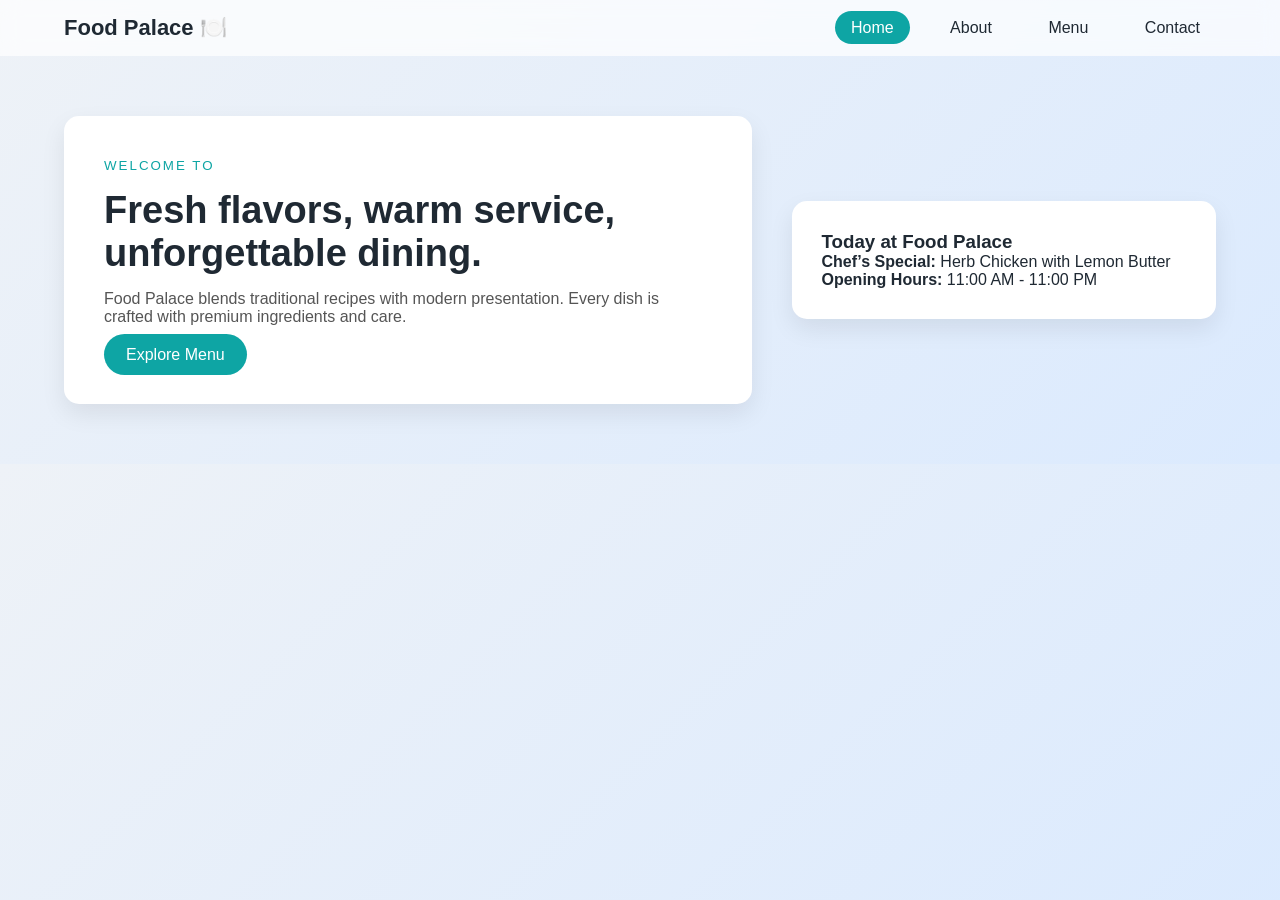
<file: index.html>
<!DOCTYPE html>
<html>
<head>
<meta charset="UTF-8">
<title>Food Palace</title>
<link rel="stylesheet" href="style.css">
</head>

<body>

<header>
    <div class="container header-content">
        <h1>Food Palace 🍽️</h1>

        <nav>
            <a href="#" class="active">Home</a>
            <a href="about.html">About</a>
            <a href="menu.html">Menu</a>
            <a href="contact.html">Contact</a>
        </nav>
    </div>
</header>

<section class="hero">
    <div class="container hero-content">

        <div class="hero-left">
            <small>WELCOME TO</small>
            <h2>Fresh flavors, warm service, unforgettable dining.</h2>
            <p>
                Food Palace blends traditional recipes with modern presentation.
                Every dish is crafted with premium ingredients and care.
            </p>
            <a href="menu.html" class="btn">Explore Menu</a>
        </div>

        <div class="hero-right">
            <h3>Today at Food Palace</h3>
            <p><strong>Chef’s Special:</strong> Herb Chicken with Lemon Butter</p>
            <p><strong>Opening Hours:</strong> 11:00 AM - 11:00 PM</p>
        </div>

    </div>
</section>

</body>
</html>
</file>
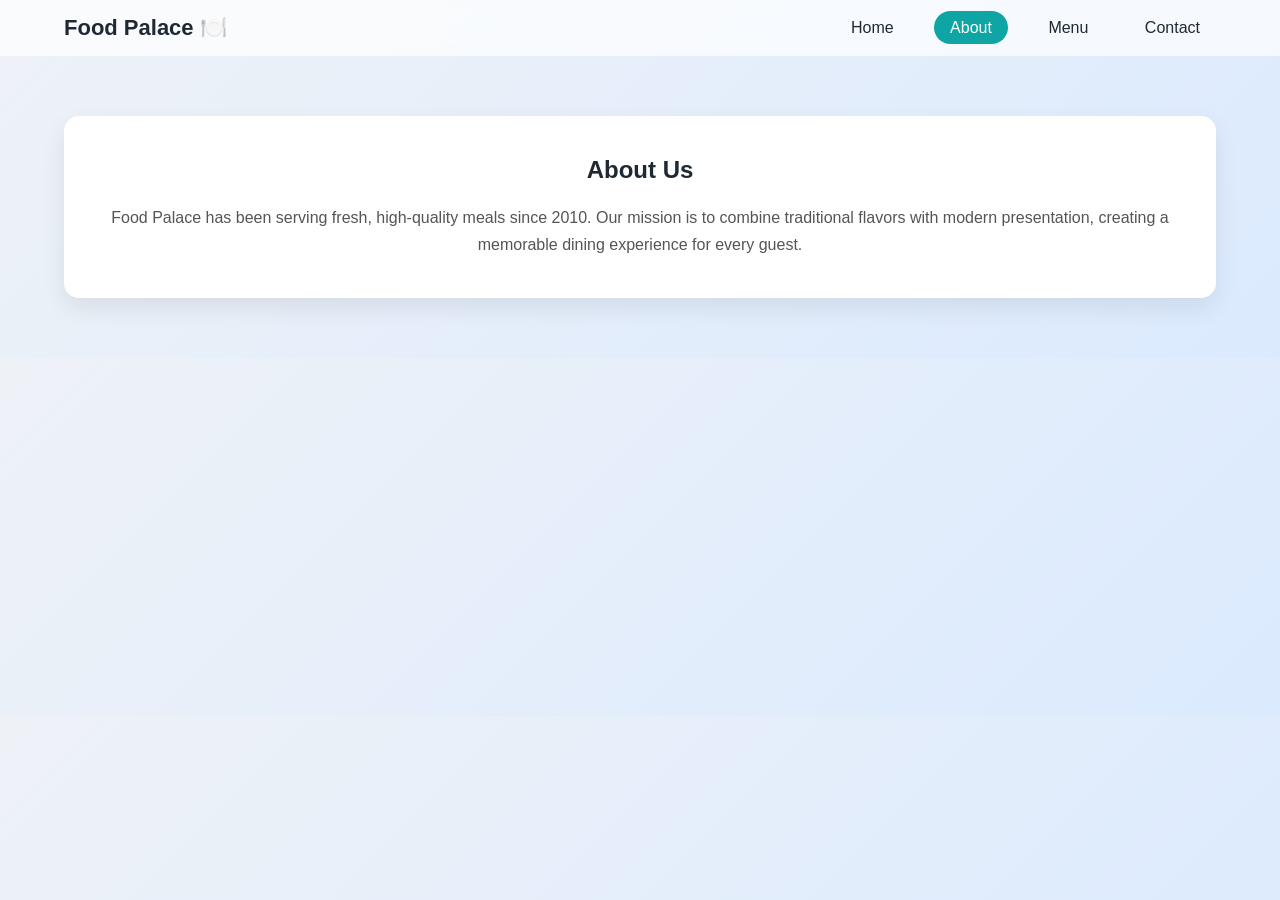
<file: about.html>
<!DOCTYPE html>
<html>
<head>
<meta charset="UTF-8">
<title>About</title>
<link rel="stylesheet" href="style.css">
</head>

<body>

<header>
    <div class="container header-content">
        <h1>Food Palace 🍽️</h1>

        <nav>
            <a href="index.html">Home</a>
            <a href="#" class="active">About</a>
            <a href="menu.html">Menu</a>
            <a href="contact.html">Contact</a>
        </nav>
    </div>
</header>

<section class="about-section">
    <div class="container">
        <div class="about-card">
            <h2>About Us</h2>
            <p>
                Food Palace has been serving fresh, high-quality meals since 2010.
                Our mission is to combine traditional flavors with modern presentation,
                creating a memorable dining experience for every guest.
            </p>
        </div>
    </div>
</section>

</body>
</html>
</file>
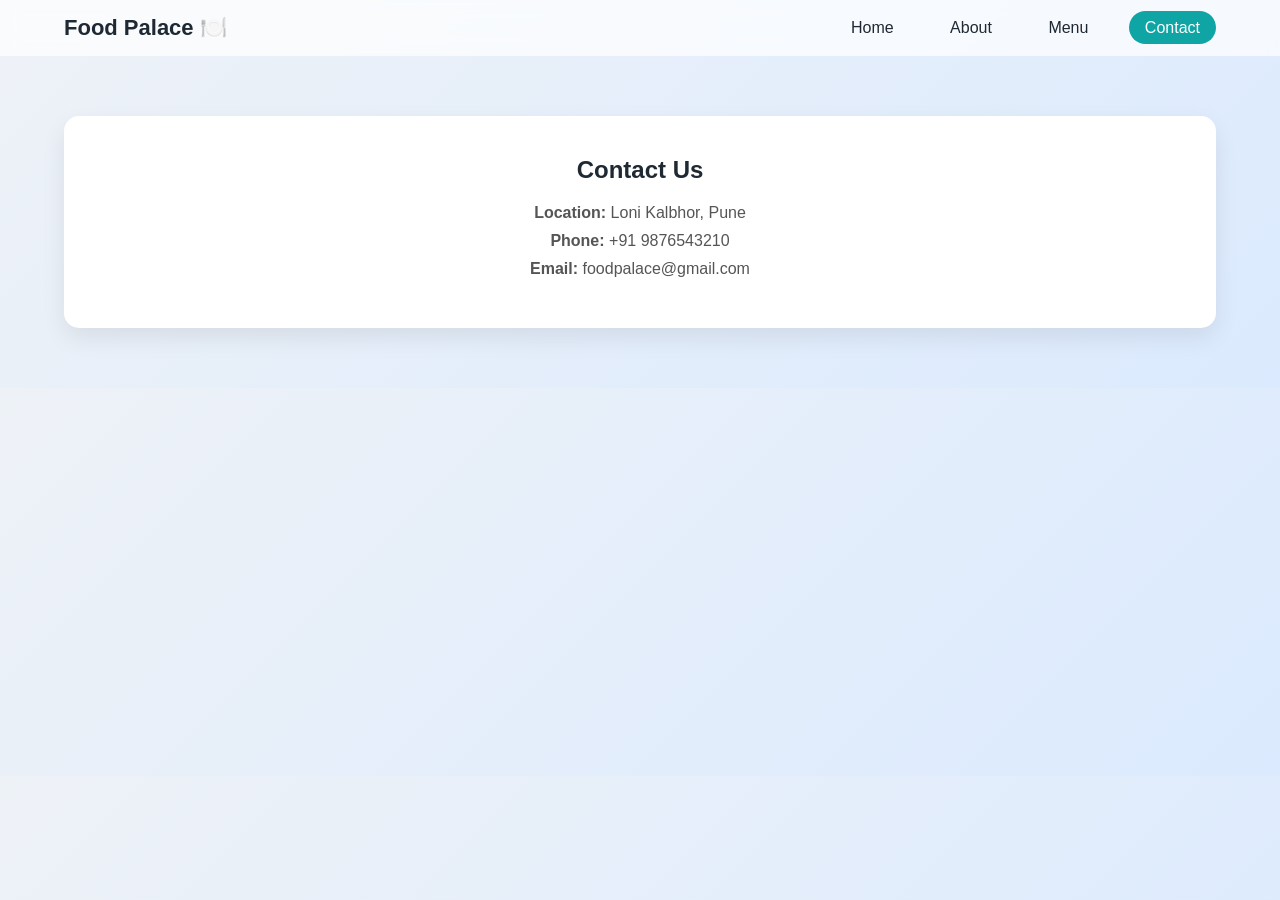
<file: contact.html>
<!DOCTYPE html>
<html>
<head>
<meta charset="UTF-8">
<title>Contact</title>
<link rel="stylesheet" href="style.css">
</head>

<body>

<header>
    <div class="container header-content">
        <h1>Food Palace 🍽️</h1>

        <nav>
            <a href="index.html">Home</a>
            <a href="about.html">About</a>
            <a href="menu.html">Menu</a>
            <a href="#" class="active">Contact</a>
        </nav>
    </div>
</header>

<section class="contact-section">
    <div class="container">
        <div class="contact-card">
            <h2>Contact Us</h2>
            <p><strong> Location:</strong> Loni Kalbhor, Pune</p>
            <p><strong> Phone:</strong> +91 9876543210</p>
            <p><strong> Email:</strong> foodpalace@gmail.com</p>
        </div>
    </div>
</section>

</body>
</html>
</file>
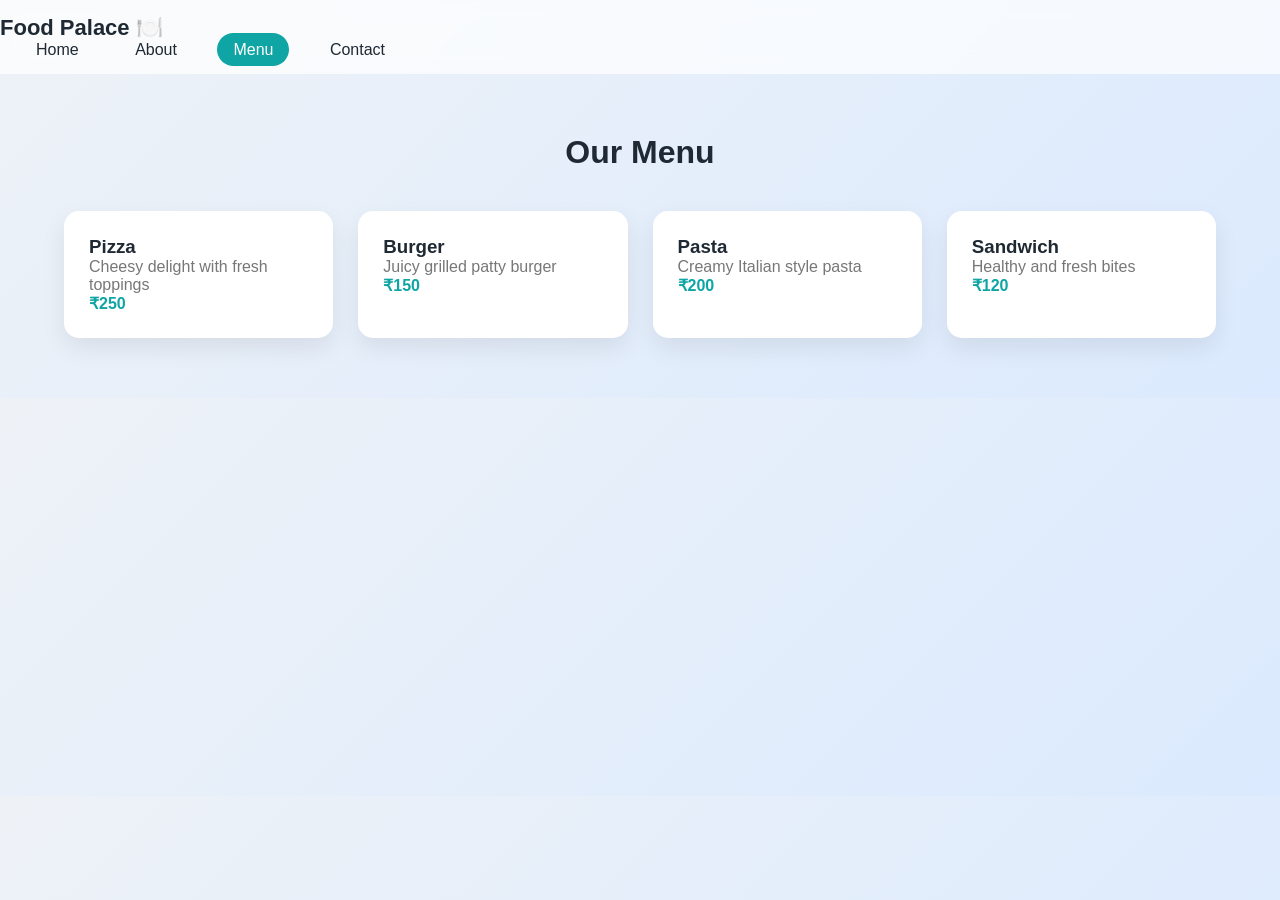
<file: menu.html>
<!DOCTYPE html>
<html>
<head>
<meta charset="UTF-8">
<title>Menu - Food Palace</title>
<link rel="stylesheet" href="style.css">
</head>

<body>

<header>
    <h1>Food Palace 🍽️</h1>
    <nav>
        <a href="index.html">Home</a>
        <a href="about.html">About</a>
        <a href="#" class="active">Menu</a>
        <a href="contact.html">Contact</a>
    </nav>
</header>

<section class="menu-section">
    <div class="container">

        <h2 class="menu-title">Our Menu</h2>

        <div class="menu-grid">

            <div class="menu-card">
                <h3>Pizza</h3>
                <p>Cheesy delight with fresh toppings</p>
                <span>₹250</span>
            </div>

            <div class="menu-card">
                <h3>Burger</h3>
                <p>Juicy grilled patty burger</p>
                <span>₹150</span>
            </div>

            <div class="menu-card">
                <h3>Pasta</h3>
                <p>Creamy Italian style pasta</p>
                <span>₹200</span>
            </div>

            <div class="menu-card">
                <h3>Sandwich</h3>
                <p>Healthy and fresh bites</p>
                <span>₹120</span>
            </div>

        </div>

    </div>
</section>

</body>
</html>
</file>
<file: style.css>
/* RESET */
* {
    margin: 0;
    padding: 0;
    box-sizing: border-box;
}

/* BODY */
body {
    font-family: 'Poppins', sans-serif;
    background: linear-gradient(135deg, #eef2f7, #dbeafe);
    color: #1f2933;
}

/* CONTAINER */
.container {
    width: 90%;
    max-width: 1200px;
    margin: auto;
}

/* HEADER */
header {
    background: rgba(255,255,255,0.7);
    backdrop-filter: blur(10px);
    padding: 15px 0;
}

.header-content {
    display: flex;
    justify-content: space-between;
    align-items: center;
}

header h1 {
    font-size: 22px;
    font-weight: 600;
}

/* NAV */
nav a {
    margin-left: 20px;
    text-decoration: none;
    color: #1f2933;
    font-weight: 500;
    padding: 8px 16px;
    border-radius: 20px;
    transition: 0.3s;
}

nav a.active,
nav a:hover {
    background: #0ea5a4;
    color: white;
}

/* HERO */
.hero {
    padding: 60px 0;
}

.hero-content {
    display: flex;
    gap: 40px;
    align-items: center;
}

/* CARDS */
.hero-left,
.hero-right,
.menu-card,
.about-card,
.contact-card {
    background: white;
    border-radius: 15px;
    box-shadow: 0 10px 25px rgba(0,0,0,0.08);
}

/* HERO LEFT */
.hero-left {
    padding: 40px;
    flex: 1;
}

.hero-left small {
    color: #0ea5a4;
    font-weight: 500;
    letter-spacing: 2px;
}

.hero-left h2 {
    font-size: 38px;
    margin: 15px 0;
}

.hero-left p {
    color: #555;
    margin-bottom: 20px;
}

/* BUTTON */
.btn {
    background: #0ea5a4;
    color: white;
    padding: 12px 22px;
    border-radius: 25px;
    text-decoration: none;
    transition: 0.3s;
}

.btn:hover {
    background: #0284c7;
}

/* HERO RIGHT */
.hero-right {
    padding: 30px;
    flex: 0.6;
}

/* MENU */
.menu-section {
    padding: 60px 0;
    text-align: center;
}

.menu-title {
    font-size: 32px;
    margin-bottom: 40px;
}

.menu-grid {
    display: grid;
    grid-template-columns: repeat(auto-fit, minmax(250px, 1fr));
    gap: 25px;
}

.menu-card {
    padding: 25px;
    text-align: left;
    transition: 0.3s;
}

.menu-card:hover {
    transform: translateY(-8px);
}

.menu-card p {
    color: #777;
}

.menu-card span {
    color: #0ea5a4;
    font-weight: bold;
}

/* ABOUT */
.about-section {
    padding: 60px 0;
}

.about-card {
    padding: 40px;
    text-align: center;
}

.about-card h2 {
    margin-bottom: 20px;
}

.about-card p {
    color: #555;
    line-height: 1.7;
}

/* CONTACT */
.contact-section {
    padding: 60px 0;
}

.contact-card {
    padding: 40px;
    text-align: center;
}

.contact-card h2 {
    margin-bottom: 20px;
}

.contact-card p {
    margin: 10px 0;
    color: #555;
}

/* FOOTER */
footer {
    text-align: center;
    padding: 20px;
    margin-top: 40px;
    background: rgba(0,0,0,0.05);
}
</file>
